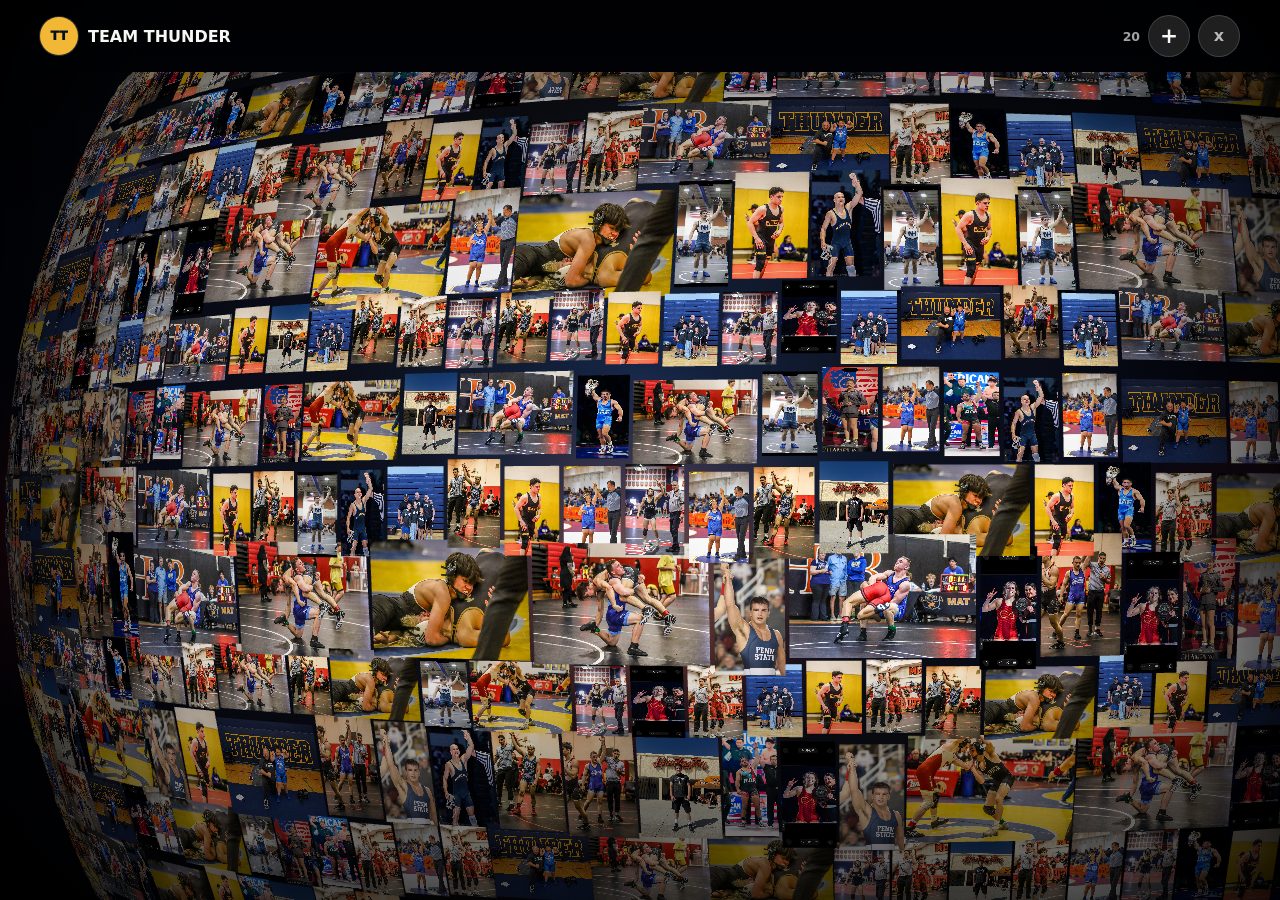
<file: index.html>
<!doctype html>
<html lang="en">
  <head>
    <meta charset="utf-8" />
    <meta name="viewport" content="width=device-width, initial-scale=1, viewport-fit=cover" />
    <title>Team Thunder Photo Wall</title>
    <meta name="description" content="Swipeable Team Thunder photo wall with an infinite curved gallery." />
    <meta name="theme-color" content="#03050a" />
    <meta name="mobile-web-app-capable" content="yes" />
    <meta name="apple-mobile-web-app-capable" content="yes" />
    <meta name="apple-mobile-web-app-title" content="Photo Globe" />
    <meta name="apple-mobile-web-app-status-bar-style" content="black-translucent" />
    <link rel="manifest" href="manifest.webmanifest?v=pwa-launch-fix" />
    <link rel="icon" href="app-icon.svg" type="image/svg+xml" />
    <link rel="apple-touch-icon" href="app-icon.svg" />
    <link rel="stylesheet" href="photo-wall.css?v=pwa-launch-fix" />
  </head>
  <body>
    <main class="applet" aria-label="Team Thunder swipeable photo wall">
      <header class="topbar">
        <a class="brand" href="https://teamthunderwrestling.com/" aria-label="Team Thunder home">
          <span class="brand-mark">TT</span>
          <span>Team Thunder</span>
        </a>
        <div class="actions">
          <output id="photo-count" class="photo-count" aria-live="polite"></output>
          <label class="icon-button" title="Add photos" aria-label="Add photos">
            <input id="photo-input" type="file" accept="image/*" multiple />
            <span aria-hidden="true">+</span>
          </label>
          <button id="reset-photos" class="icon-button danger" type="button" title="Remove added photos" aria-label="Remove added photos">
            <span aria-hidden="true">x</span>
          </button>
        </div>
      </header>

      <section class="stage" aria-label="Swipe gallery">
        <div class="glow glow-left" aria-hidden="true"></div>
        <div class="glow glow-right" aria-hidden="true"></div>
        <div id="wall" class="wall" tabindex="0">
          <canvas id="globe-canvas" aria-label="Interactive photo globe"></canvas>
        </div>
      </section>
    </main>

    <script src="photo-wall.js?v=pwa-launch-fix"></script>
  </body>
</html>
</file>
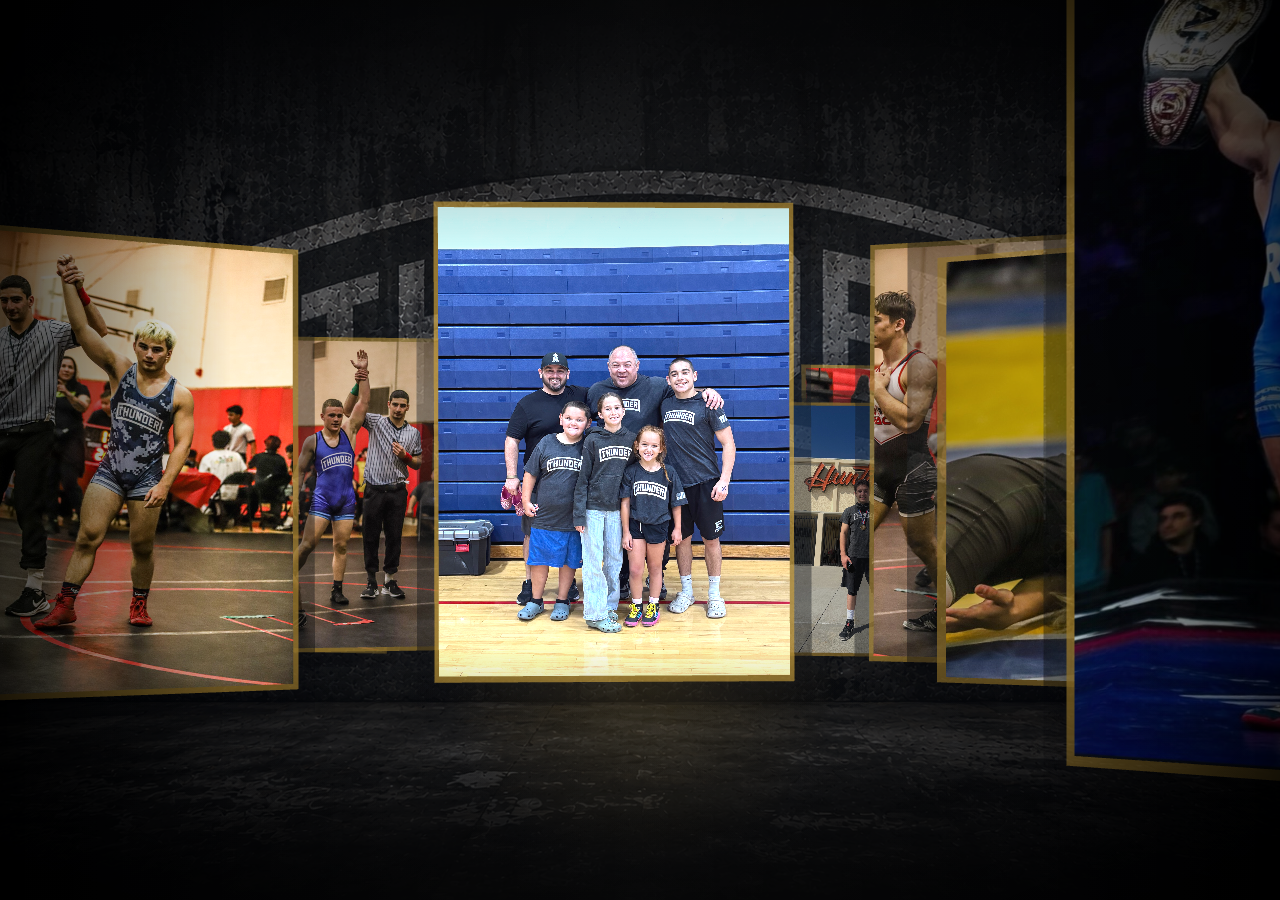
<file: photo-monoliths/index.html>
<!doctype html>
<html lang="en">
  <head>
    <meta charset="utf-8" />
    <meta name="viewport" content="width=device-width, initial-scale=1, viewport-fit=cover" />
    <title>Team Thunder Photo Monoliths</title>
    <meta name="description" content="A full-screen 3D Team Thunder photo tunnel." />
    <meta name="theme-color" content="#03050a" />
    <link rel="stylesheet" href="monoliths.css?v=monolith-bg-v3" />
  </head>
  <body>
    <main class="experience" aria-label="Team Thunder 3D photo monolith tunnel">
      <canvas id="monolith-canvas" aria-label="Scrollable 3D photo gallery"></canvas>
    </main>
    <script>
      window.PHOTO_MONOLITH_ASSET_BASE = "../assets/photo-wall/";
    </script>
    <script src="monoliths.js?v=monolith-walk-v10"></script>
  </body>
</html>
</file>
<file: photo-wall.css>
:root {
  --bg: #03050a;
  --ink: #f7f7f4;
  --muted: rgba(247, 247, 244, 0.66);
  --gold: #f1b735;
  --blue: #1d63d8;
  --red: #c81f28;
  --topbar: 72px;
  --font: Inter, ui-sans-serif, system-ui, -apple-system, BlinkMacSystemFont, "Segoe UI", sans-serif;
}

* {
  box-sizing: border-box;
}

html,
body {
  height: 100%;
  min-height: 100%;
  overflow: hidden;
  overscroll-behavior: none;
  width: 100%;
}

body {
  background:
    radial-gradient(circle at 50% 68%, rgba(190, 28, 38, 0.34), transparent 24%),
    radial-gradient(circle at 50% 42%, rgba(28, 96, 210, 0.22), transparent 34%),
    linear-gradient(180deg, #020307 0%, #050917 52%, #020307 100%);
  color: var(--ink);
  font-family: var(--font);
  margin: 0;
  overflow: hidden;
  touch-action: none;
  -webkit-user-select: none;
  user-select: none;
  width: 100vw;
}

button,
input {
  font: inherit;
}

.applet {
  display: grid;
  grid-template-rows: var(--topbar) minmax(0, 1fr);
  height: 100vh;
  height: 100dvh;
  min-height: 100vh;
  overflow: hidden;
  position: relative;
}

.applet::before {
  background:
    linear-gradient(90deg, rgba(0, 0, 0, 0.68), transparent 16%, transparent 84%, rgba(0, 0, 0, 0.68)),
    linear-gradient(180deg, rgba(0, 0, 0, 0.45), transparent 25%, transparent 73%, rgba(0, 0, 0, 0.7));
  content: "";
  inset: 0;
  pointer-events: none;
  position: absolute;
  z-index: 4;
}

.topbar {
  align-items: center;
  display: flex;
  gap: 16px;
  justify-content: space-between;
  padding: max(12px, env(safe-area-inset-top)) clamp(14px, 4vw, 40px) 12px;
  position: relative;
  z-index: 8;
}

.brand {
  align-items: center;
  color: var(--ink);
  display: inline-flex;
  font-size: clamp(0.92rem, 2.4vw, 1rem);
  font-weight: 850;
  gap: 10px;
  letter-spacing: 0;
  text-decoration: none;
  text-transform: uppercase;
  white-space: nowrap;
}

.brand-mark {
  align-items: center;
  background: var(--gold);
  border-radius: 50%;
  box-shadow: 0 0 0 1px rgba(255, 255, 255, 0.18), 0 12px 26px rgba(0, 0, 0, 0.36);
  color: #07101e;
  display: inline-flex;
  font-size: 0.76rem;
  font-weight: 950;
  height: 38px;
  justify-content: center;
  width: 38px;
}

.actions {
  align-items: center;
  display: flex;
  gap: 8px;
}

.photo-count {
  color: var(--muted);
  font-size: 0.78rem;
  font-weight: 760;
  min-width: 60px;
  text-align: right;
}

.icon-button {
  align-items: center;
  -webkit-backdrop-filter: blur(18px);
  backdrop-filter: blur(18px);
  background: rgba(255, 255, 255, 0.12);
  border: 1px solid rgba(255, 255, 255, 0.16);
  border-radius: 50%;
  color: var(--ink);
  cursor: pointer;
  display: inline-flex;
  font-size: 1.35rem;
  font-weight: 700;
  height: 42px;
  justify-content: center;
  line-height: 1;
  padding: 0;
  width: 42px;
}

.icon-button:focus-visible,
.wall:focus-visible {
  outline: 2px solid var(--gold);
  outline-offset: 3px;
}

.icon-button input {
  height: 1px;
  opacity: 0;
  overflow: hidden;
  pointer-events: none;
  position: absolute;
  width: 1px;
}

.icon-button.danger {
  color: rgba(255, 255, 255, 0.68);
  font-size: 1rem;
}

.stage {
  min-height: 0;
  overflow: hidden;
  position: relative;
  z-index: 2;
}

.stage::before {
  background:
    radial-gradient(ellipse at 50% 56%, rgba(255, 255, 255, 0.13), transparent 26%),
    radial-gradient(ellipse at 50% 64%, rgba(241, 183, 53, 0.18), transparent 18%),
    linear-gradient(90deg, transparent, rgba(255, 255, 255, 0.05), transparent);
  content: "";
  inset: 0;
  pointer-events: none;
  position: absolute;
  z-index: 2;
}

.glow {
  background: radial-gradient(circle, rgba(200, 31, 40, 0.22), transparent 62%);
  filter: blur(12px);
  height: 42vh;
  pointer-events: none;
  position: absolute;
  top: 34%;
  width: 34vw;
  z-index: 0;
}

.glow-left {
  left: -17vw;
}

.glow-right {
  right: -17vw;
}

.wall {
  cursor: grab;
  height: 100%;
  overflow: hidden;
  position: relative;
  touch-action: none;
  width: 100%;
  z-index: 3;
}

.wall.dragging {
  cursor: grabbing;
  scroll-behavior: auto;
}

#globe-canvas {
  display: block;
  height: 100%;
  width: 100%;
  touch-action: none;
}

.empty-state {
  align-items: center;
  color: var(--muted);
  display: flex;
  font-weight: 760;
  grid-row: span 4;
  height: 100%;
  justify-content: center;
  min-width: 70vw;
}

@media (max-width: 720px) {
  :root {
    --topbar: 68px;
  }

  .topbar {
    padding-left: 12px;
    padding-right: 12px;
  }

  .brand span:last-child {
    max-width: 42vw;
    overflow: hidden;
    text-overflow: ellipsis;
  }

  .photo-count {
    min-width: 42px;
  }

  .icon-button {
    height: 40px;
    width: 40px;
  }
}

@media (orientation: landscape) and (max-height: 520px) {
  .applet {
    display: block;
    height: 100dvh;
    min-height: 100dvh;
  }

  .stage,
  .wall,
  #globe-canvas {
    height: 100dvh;
    inset: 0;
    position: absolute;
    width: 100vw;
  }

  .topbar {
    display: none;
  }
}
</file>
<file: photo-monoliths/monoliths.css>
:root {
  --bg: #03050a;
  --ink: #f7f7f4;
  --gold: #f1b735;
  --font: Inter, ui-sans-serif, system-ui, -apple-system, BlinkMacSystemFont, "Segoe UI", sans-serif;
}

* {
  box-sizing: border-box;
}

html,
body {
  background: var(--bg);
  height: 100%;
  margin: 0;
  overflow: hidden;
  overscroll-behavior: none;
  width: 100%;
}

body {
  color: var(--ink);
  font-family: var(--font);
  touch-action: none;
  -webkit-user-select: none;
  user-select: none;
}

.experience {
  background:
    radial-gradient(ellipse at 50% 74%, rgba(241, 183, 53, 0.16), transparent 22%),
    radial-gradient(ellipse at 50% 52%, rgba(29, 99, 216, 0.15), transparent 38%),
    linear-gradient(180deg, rgba(2, 3, 7, 0.72) 0%, rgba(7, 16, 28, 0.28) 46%, rgba(2, 3, 7, 0.76) 100%),
    url("thunder-wall-background.png"),
    #03050a;
  background-position: center;
  background-repeat: no-repeat;
  background-size: cover;
  height: 100vh;
  height: 100dvh;
  overflow: hidden;
  position: relative;
  width: 100vw;
}

.experience::before,
.experience::after {
  content: "";
  inset: 0;
  pointer-events: none;
  position: absolute;
  z-index: 2;
}

.experience::before {
  background:
    linear-gradient(90deg, rgba(0, 0, 0, 0.72), transparent 18%, transparent 82%, rgba(0, 0, 0, 0.72)),
    linear-gradient(180deg, rgba(0, 0, 0, 0.62), transparent 28%, transparent 72%, rgba(0, 0, 0, 0.78));
}

.experience::after {
  background:
    radial-gradient(ellipse at 50% 50%, transparent 36%, rgba(0, 0, 0, 0.3) 68%, rgba(0, 0, 0, 0.78) 100%),
    linear-gradient(90deg, transparent, rgba(255, 255, 255, 0.05), transparent);
  mix-blend-mode: screen;
  opacity: 0.85;
}

#monolith-canvas {
  display: block;
  height: 100%;
  position: relative;
  touch-action: none;
  width: 100%;
  z-index: 1;
}

.globe-link,
a[aria-label="Open photo globe"] {
  display: none !important;
}
</file>
